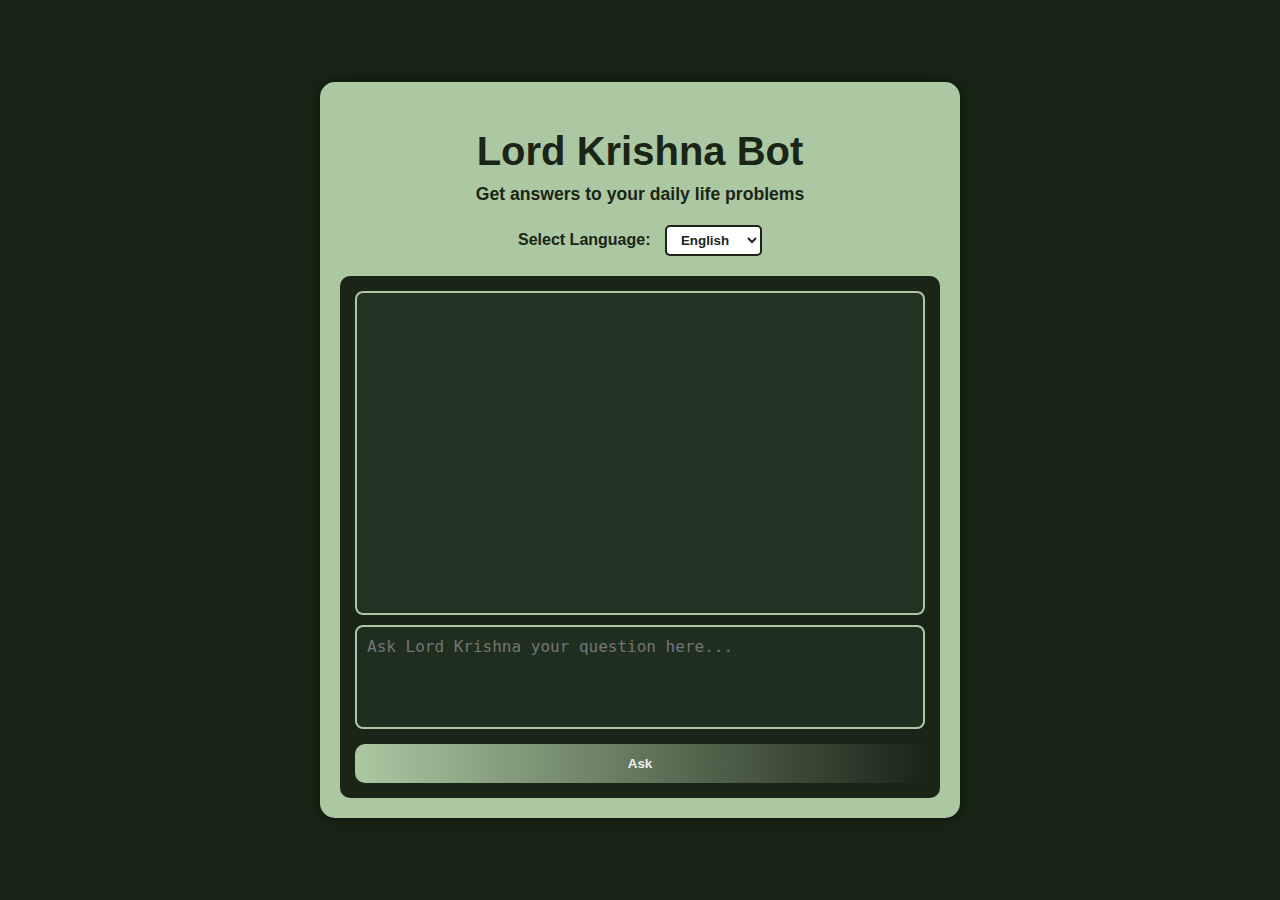
<file: index.html>
<!DOCTYPE html>
<html lang="en">
<head>
    <meta charset="UTF-8" />
    <meta name="viewport" content="width=device-width, initial-scale=1" />
    <title>Lord Krishna Bot - Daily Life Solutions</title>
    <link rel="stylesheet" href="style.css" />
</head>
<body>
    <div class="container">
        <header>
            <h1>Lord Krishna Bot</h1>
            <p>Get answers to your daily life problems</p>
            <div class="language-select">
                <label for="language">Select Language:</label>
                <select id="language">
                    <option value="hin">हिन्दी</option>
                    <option value="eng" selected>English</option>
                    <option value="hing">Hinglish</option>
                </select>
            </div>
        </header>

        <section class="chatbox">
            <div id="chat-output" class="chat-output"></div>
            <textarea id="user-input" placeholder="Ask Lord Krishna your question here..."></textarea>
            <button id="send-btn">Ask</button>
        </section>
    </div>

    <script src="script.js"></script>
</body>
</html>
</file>
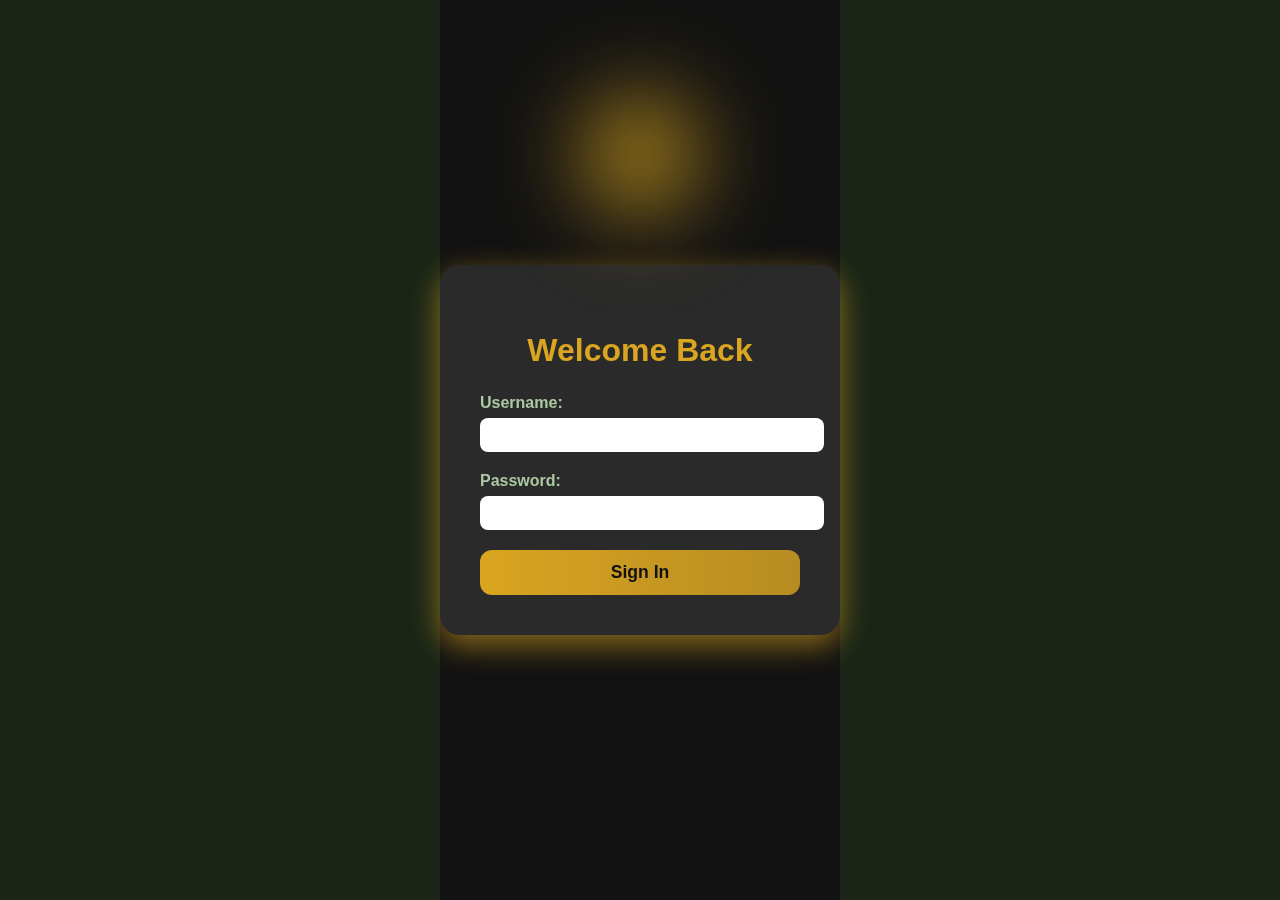
<file: login.html>
<!DOCTYPE html>
<html lang="en">
<head>
    <meta charset="UTF-8" />
    <meta name="viewport" content="width=device-width, initial-scale=1" />
    <title>Login - Lord Krishna Bot</title>
    <link rel="stylesheet" href="style.css"/>
</head>
<body>
    <div class="login-container">
        <div class="login-lamp">
            <form class="login-form" id="loginForm">
                <h2>Welcome Back</h2>
                <div class="form-group">
                    <label for="username">Username:</label>
                    <input type="text" id="username" name="username" required />
                </div>

                <div class="form-group">
                    <label for="password">Password:</label>
                    <input type="password" id="password" name="password" required />
                </div>

                <button type="submit" class="login-btn">Sign In</button>
            </form>
        </div>
    </div>

    <script>
        document.getElementById("loginForm").addEventListener("submit", function(e){
            e.preventDefault();
            // Add login logic here
            alert("Login successful! Redirecting to home...");
            window.location.href = "index.html";
        });
    </script>
</body>
</html>
</file>
<file: style.css>
/* Colors from soft sage and deep olive combo */
:root {
    --soft-sage: #ACC8A2;
    --deep-olive: #1A2517;
    --accent-yellow: #DAA520;
    --background-dark: #121212;
    --text-light: #EEEEEE;
}

/* Global styles */
body {
    margin: 0;
    font-family: 'Segoe UI', Tahoma, Geneva, Verdana, sans-serif;
    background-color: var(--deep-olive);
    color: var(--text-light);
    display: flex;
    justify-content: center;
    align-items: center;
    min-height: 100vh;
}

.container {
    width: 90%;
    max-width: 600px;
    background-color: var(--soft-sage);
    border-radius: 15px;
    padding: 20px;
    box-shadow: 0 0 20px rgba(0,0,0,0.5);
    text-align: center;
}

header h1 {
    font-size: 2.5rem;
    color: var(--deep-olive);
    margin-bottom: 10px;
}

header p {
    font-size: 1.1rem;
    margin-top: 0;
    margin-bottom: 20px;
    font-weight: 600;
    color: var(--deep-olive);
}

.language-select {
    margin-bottom: 20px;
}

.language-select label {
    font-weight: 600;
    margin-right: 10px;
    color: var(--deep-olive);
}

.language-select select {
    padding: 5px 10px;
    border-radius: 5px;
    border: 2px solid var(--deep-olive);
    font-weight: 600;
    background-color: white;
    color: var(--deep-olive);
    cursor: pointer;
}

.chatbox {
    background-color: var(--deep-olive);
    border-radius: 10px;
    padding: 15px;
    color: var(--text-light);
    display: flex;
    flex-direction: column;
}

.chat-output {
    height: 300px;
    overflow-y: auto;
    border: 2px solid var(--soft-sage);
    border-radius: 8px;
    margin-bottom: 10px;
    padding: 10px;
    background-color: #223322;
    color: var(--soft-sage);
    font-size: 1rem;
    text-align: left;
}

textarea#user-input {
    resize: none;
    height: 80px;
    border-radius: 8px;
    border: 2px solid var(--soft-sage);
    padding: 10px;
    font-size: 1rem;
    margin-bottom: 15px;
    background-color: #1f2f1f;
    color: var(--soft-sage);
}

button#send-btn {
    background: linear-gradient(90deg, #ACC8A2, #1A2517);
    color: var(--text-light);
    border: none;
    border-radius: 10px;
    padding: 12px 24px;
    font-weight: 700;
    cursor: pointer;
    transition: background 0.4s ease;
}

button#send-btn:hover {
    background: var(--accent-yellow);
    color: var(--deep-olive);
}

/* Login page styles */
.login-container {
    background-color: var(--background-dark);
    height: 100vh;
    display: flex;
    justify-content: center;
    align-items: center;
    position: relative;
}

.login-lamp {
    position: relative;
    width: 320px;
    padding: 40px;
    background: rgba(255 255 255 / 0.1);
    backdrop-filter: blur(10px);
    border-radius: 20px;
    box-shadow: 0 10px 30px rgba(218, 165, 32, 0.6);
    text-align: center;
}

.login-lamp::before {
    content: "";
    position: absolute;
    top: -200px;
    left: 50%;
    transform: translateX(-50%);
    width: 180px;
    height: 180px;
    background: radial-gradient(circle, var(--accent-yellow), transparent 70%);
    filter: blur(40px);
    border-radius: 50%;
    z-index: -1;
}

/* Login form */

.login-form h2 {
    color: var(--accent-yellow);
    margin-bottom: 25px;
    font-weight: 900;
    font-size: 2rem;
}

.form-group {
    margin-bottom: 20px;
    text-align: left;
}

.form-group label {
    display: block;
    color: var(--soft-sage);
    margin-bottom: 6px;
    font-weight: bold;
}

.form-group input {
    width: 100%;
    padding: 8px 12px;
    border-radius: 8px;
    border: none;
    font-size: 1rem;
}

.login-btn {
    width: 100%;
    padding: 12px;
    border-radius: 12px;
    background: linear-gradient(90deg, var(--accent-yellow), #DAA520CC);
    border: none;
    font-weight: 900;
    font-size: 1.1rem;
    color: var(--background-dark);
    cursor: pointer;
    transition: background 0.3s ease;
}

.login-btn:hover {
    background: #daa520ee;
}

/* Scrollbar for chat output */
.chat-output::-webkit-scrollbar {
    width: 8px;
}

.chat-output::-webkit-scrollbar-track {
    background: #223322;
}

.chat-output::-webkit-scrollbar-thumb {
    background-color: var(--soft-sage);
    border-radius: 10px;
}
</file>
